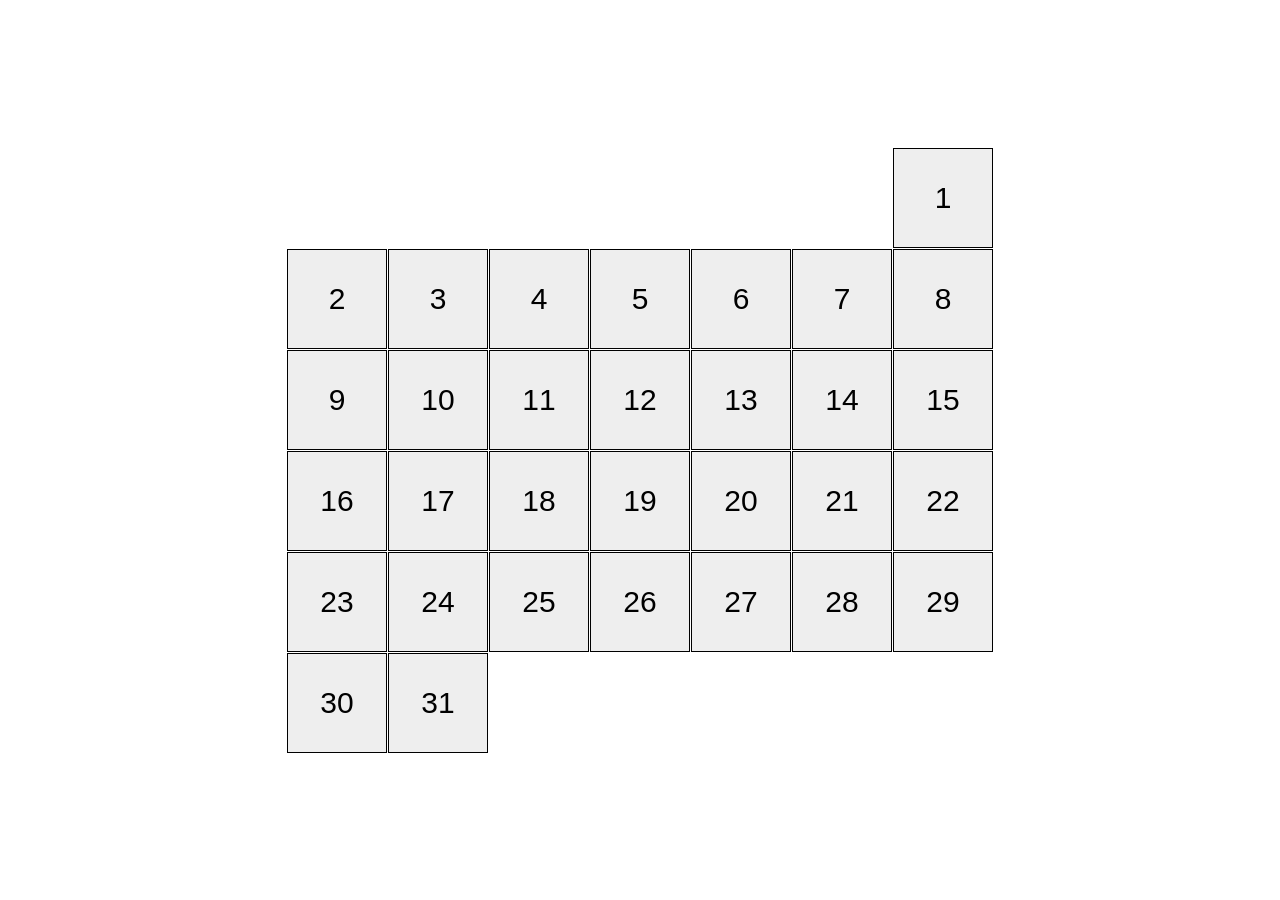
<file: index.html>
<!doctype html><html lang="en"><head><meta charset="utf-8"><meta name="viewport" content="width=device-width, initial-scale=1.0"><title>Calendar</title><link rel="stylesheet" href="index.a5bc1002.css"></head><body>  <div class="calendar calendar--month-length-31 calendar--start-day-sun"> <div class="calendar__day"></div> <div class="calendar__day"></div> <div class="calendar__day"></div> <div class="calendar__day"></div> <div class="calendar__day"></div> <div class="calendar__day"></div> <div class="calendar__day"></div> <div class="calendar__day"></div> <div class="calendar__day"></div> <div class="calendar__day"></div> <div class="calendar__day"></div> <div class="calendar__day"></div> <div class="calendar__day"></div> <div class="calendar__day"></div> <div class="calendar__day"></div> <div class="calendar__day"></div> <div class="calendar__day"></div> <div class="calendar__day"></div> <div class="calendar__day"></div> <div class="calendar__day"></div> <div class="calendar__day"></div> <div class="calendar__day"></div> <div class="calendar__day"></div> <div class="calendar__day"></div> <div class="calendar__day"></div> <div class="calendar__day"></div> <div class="calendar__day"></div> <div class="calendar__day"></div> <div class="calendar__day"></div> <div class="calendar__day"></div> <div class="calendar__day"></div> </div> </body></html>
</file>
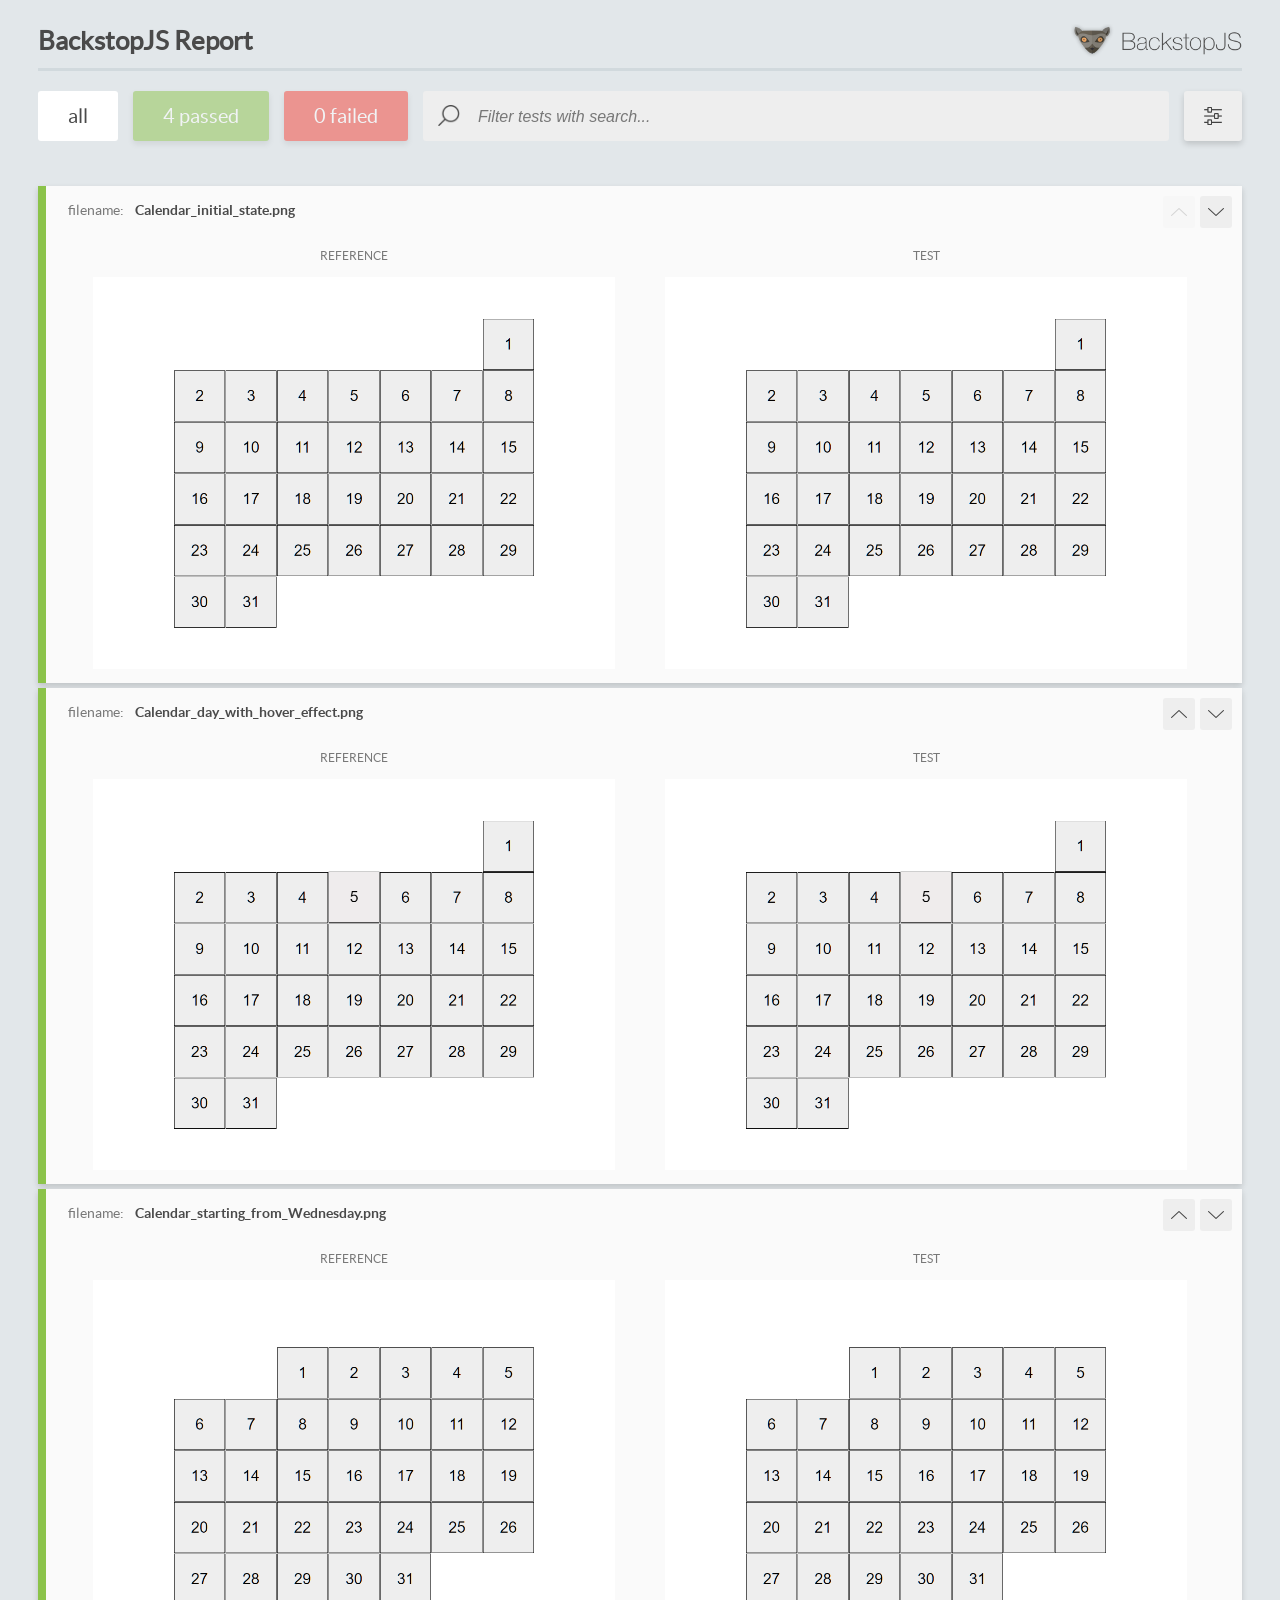
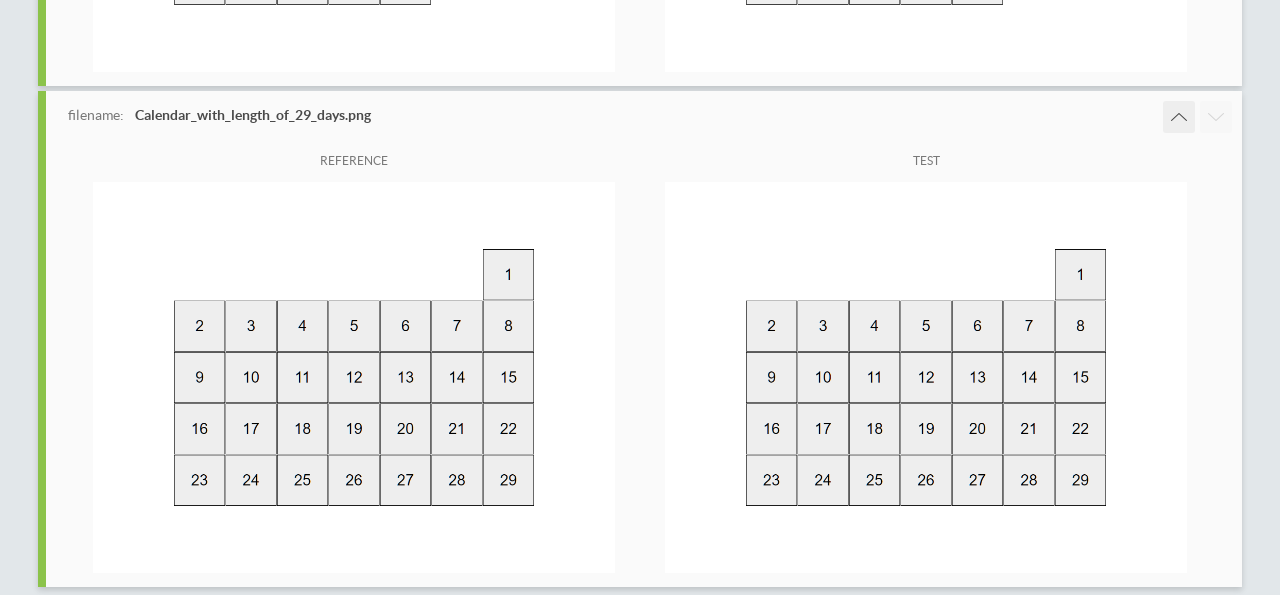
<file: report/html_report/index.html>
<!DOCTYPE html>
<html>
  <head>
    <meta charset="utf-8">
    <!-- Disable Cache -->
    <meta http-equiv="Cache-Control" content="no-cache, no-store, must-revalidate">
    <meta http-equiv="Pragma" content="no-cache">
    <meta http-equiv="Expires" content="0">

    <title>BackstopJS Report</title>

    <style>
      @font-face {
          font-family: 'latoregular';
          src: url('./assets/fonts/lato-regular-webfont.woff2') format('woff2'),
              url('./assets/fonts/lato-regular-webfont.woff') format('woff');
          font-weight: 400;
          font-style: normal;
      }
      @font-face {
          font-family: 'latobold';
          src: url('./assets/fonts/lato-bold-webfont.woff2') format('woff2'),
              url('./assets/fonts/lato-bold-webfont.woff') format('woff');
          font-weight: 700;
          font-style: normal;
      }

      .ReactModal__Body--open {
          overflow: hidden;
      }
      .ReactModal__Body--open .header {
        display: none;
      }

    </style>
  </head>
  <body style="background-color: #E2E7EA">
    <div id="root">

    </div>
    <script>
      function report (report) { // eslint-disable-line no-unused-vars
        window.tests = report;
      }
    </script>
    <script src="config.js"></script>
    <script src="index_bundle.js"></script>
  </body>
</html>
</file>
<file: index.a5bc1002.css>
body{justify-content:center;align-items:center;height:100vh;margin:0;font-family:Arial,Helvetica,sans-serif;font-size:30px;display:flex}.calendar{flex-wrap:wrap;gap:1px;max-width:706px;padding:10px;display:flex}.calendar__day{box-sizing:border-box;background-color:#eee;border:1px solid #000;width:100px;height:100px;transition-duration:.5s}.calendar__day:hover{cursor:pointer;background-color:#ffbfcb;transform:translateY(-20px)}.calendar__day:first-child:before{content:"1";justify-content:center;align-items:center;height:100%;display:flex}.calendar__day:nth-child(2):before{content:"2";justify-content:center;align-items:center;height:100%;display:flex}.calendar__day:nth-child(3):before{content:"3";justify-content:center;align-items:center;height:100%;display:flex}.calendar__day:nth-child(4):before{content:"4";justify-content:center;align-items:center;height:100%;display:flex}.calendar__day:nth-child(5):before{content:"5";justify-content:center;align-items:center;height:100%;display:flex}.calendar__day:nth-child(6):before{content:"6";justify-content:center;align-items:center;height:100%;display:flex}.calendar__day:nth-child(7):before{content:"7";justify-content:center;align-items:center;height:100%;display:flex}.calendar__day:nth-child(8):before{content:"8";justify-content:center;align-items:center;height:100%;display:flex}.calendar__day:nth-child(9):before{content:"9";justify-content:center;align-items:center;height:100%;display:flex}.calendar__day:nth-child(10):before{content:"10";justify-content:center;align-items:center;height:100%;display:flex}.calendar__day:nth-child(11):before{content:"11";justify-content:center;align-items:center;height:100%;display:flex}.calendar__day:nth-child(12):before{content:"12";justify-content:center;align-items:center;height:100%;display:flex}.calendar__day:nth-child(13):before{content:"13";justify-content:center;align-items:center;height:100%;display:flex}.calendar__day:nth-child(14):before{content:"14";justify-content:center;align-items:center;height:100%;display:flex}.calendar__day:nth-child(15):before{content:"15";justify-content:center;align-items:center;height:100%;display:flex}.calendar__day:nth-child(16):before{content:"16";justify-content:center;align-items:center;height:100%;display:flex}.calendar__day:nth-child(17):before{content:"17";justify-content:center;align-items:center;height:100%;display:flex}.calendar__day:nth-child(18):before{content:"18";justify-content:center;align-items:center;height:100%;display:flex}.calendar__day:nth-child(19):before{content:"19";justify-content:center;align-items:center;height:100%;display:flex}.calendar__day:nth-child(20):before{content:"20";justify-content:center;align-items:center;height:100%;display:flex}.calendar__day:nth-child(21):before{content:"21";justify-content:center;align-items:center;height:100%;display:flex}.calendar__day:nth-child(22):before{content:"22";justify-content:center;align-items:center;height:100%;display:flex}.calendar__day:nth-child(23):before{content:"23";justify-content:center;align-items:center;height:100%;display:flex}.calendar__day:nth-child(24):before{content:"24";justify-content:center;align-items:center;height:100%;display:flex}.calendar__day:nth-child(25):before{content:"25";justify-content:center;align-items:center;height:100%;display:flex}.calendar__day:nth-child(26):before{content:"26";justify-content:center;align-items:center;height:100%;display:flex}.calendar__day:nth-child(27):before{content:"27";justify-content:center;align-items:center;height:100%;display:flex}.calendar__day:nth-child(28):before{content:"28";justify-content:center;align-items:center;height:100%;display:flex}.calendar__day:nth-child(29):before{content:"29";justify-content:center;align-items:center;height:100%;display:flex}.calendar__day:nth-child(30):before{content:"30";justify-content:center;align-items:center;height:100%;display:flex}.calendar__day:nth-child(31):before{content:"31";justify-content:center;align-items:center;height:100%;display:flex}.calendar--start-day-mon .calendar__day:first-child{margin-left:0}.calendar--start-day-tue .calendar__day:first-child{margin-left:101px}.calendar--start-day-wed .calendar__day:first-child{margin-left:202px}.calendar--start-day-thu .calendar__day:first-child{margin-left:303px}.calendar--start-day-fri .calendar__day:first-child{margin-left:404px}.calendar--start-day-sat .calendar__day:first-child{margin-left:505px}.calendar--start-day-sun .calendar__day:first-child{margin-left:606px}.calendar--month-length-28 .calendar__day:nth-child(n+29),.calendar--month-length-29 .calendar__day:nth-child(n+30),.calendar--month-length-30 .calendar__day:nth-child(n+31),.calendar--month-length-31 .calendar__day:nth-child(n+32){display:none}
/*# sourceMappingURL=index.a5bc1002.css.map */
</file>
